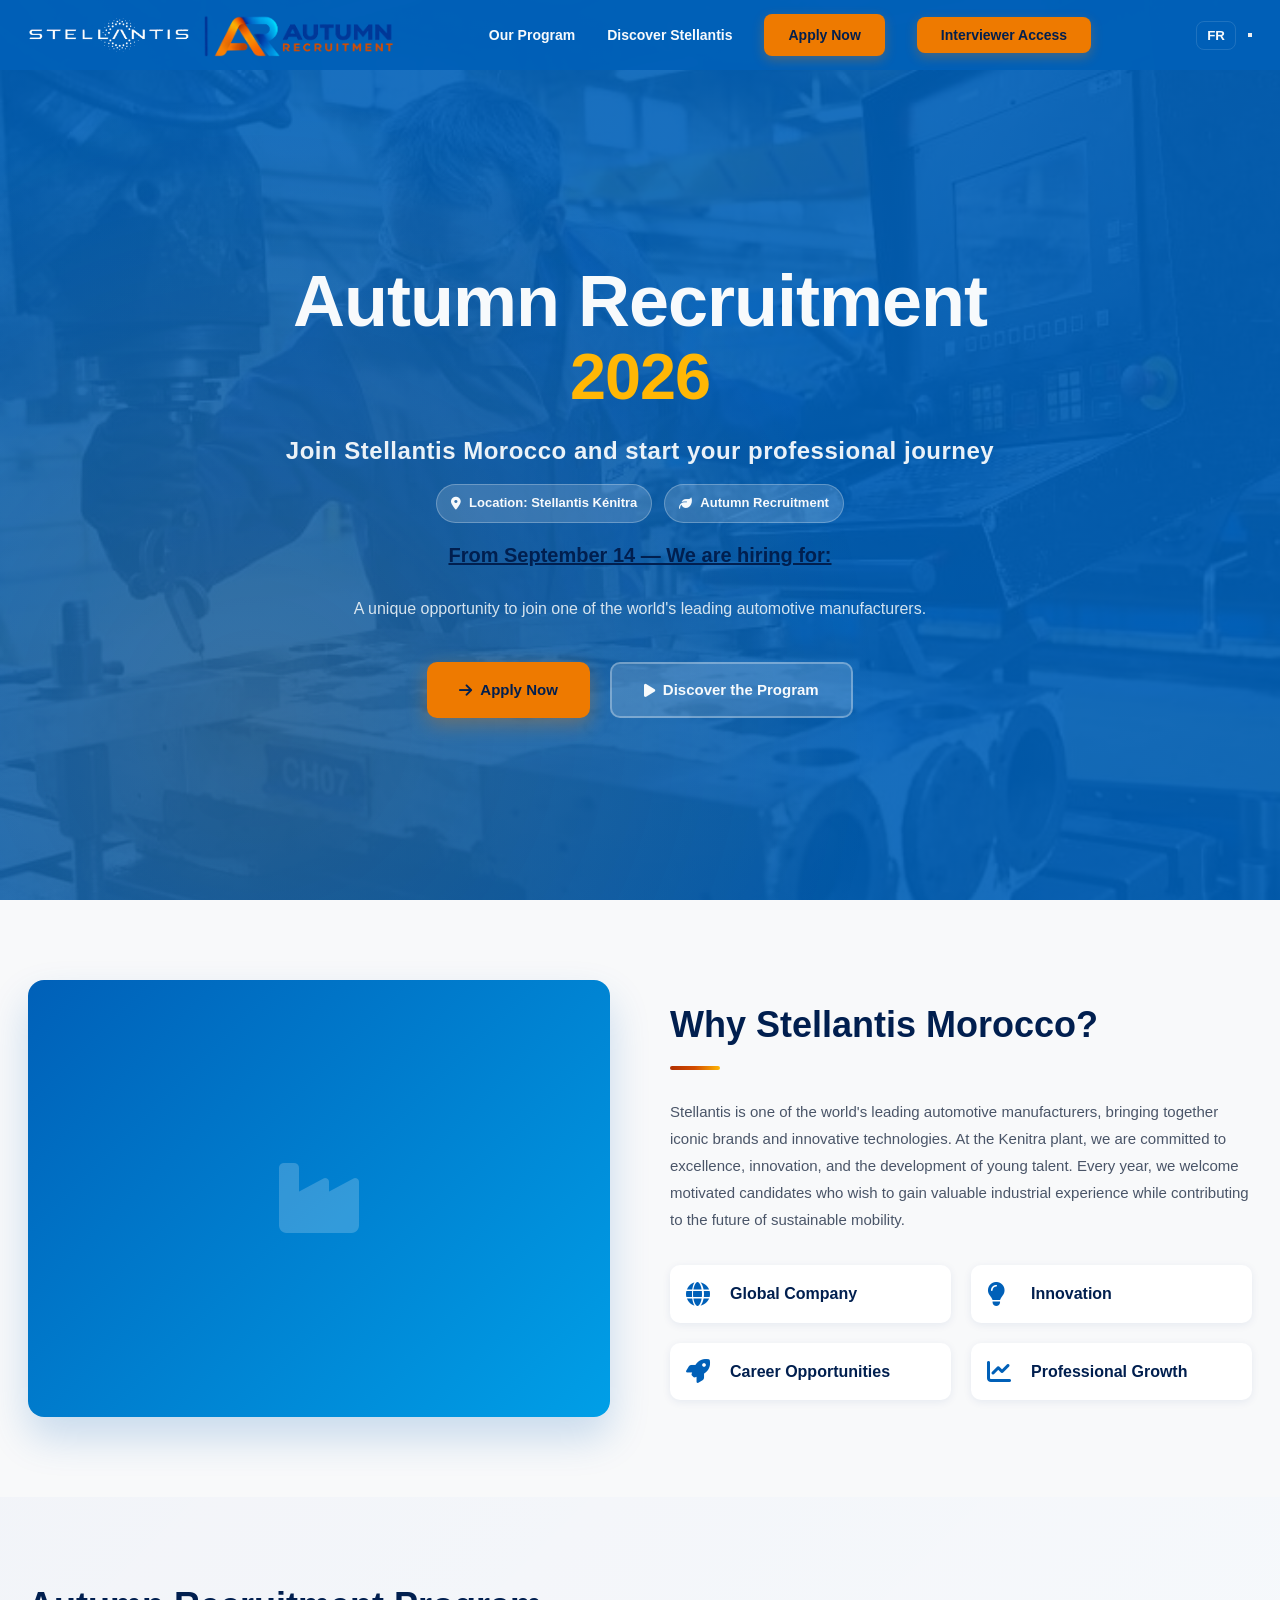
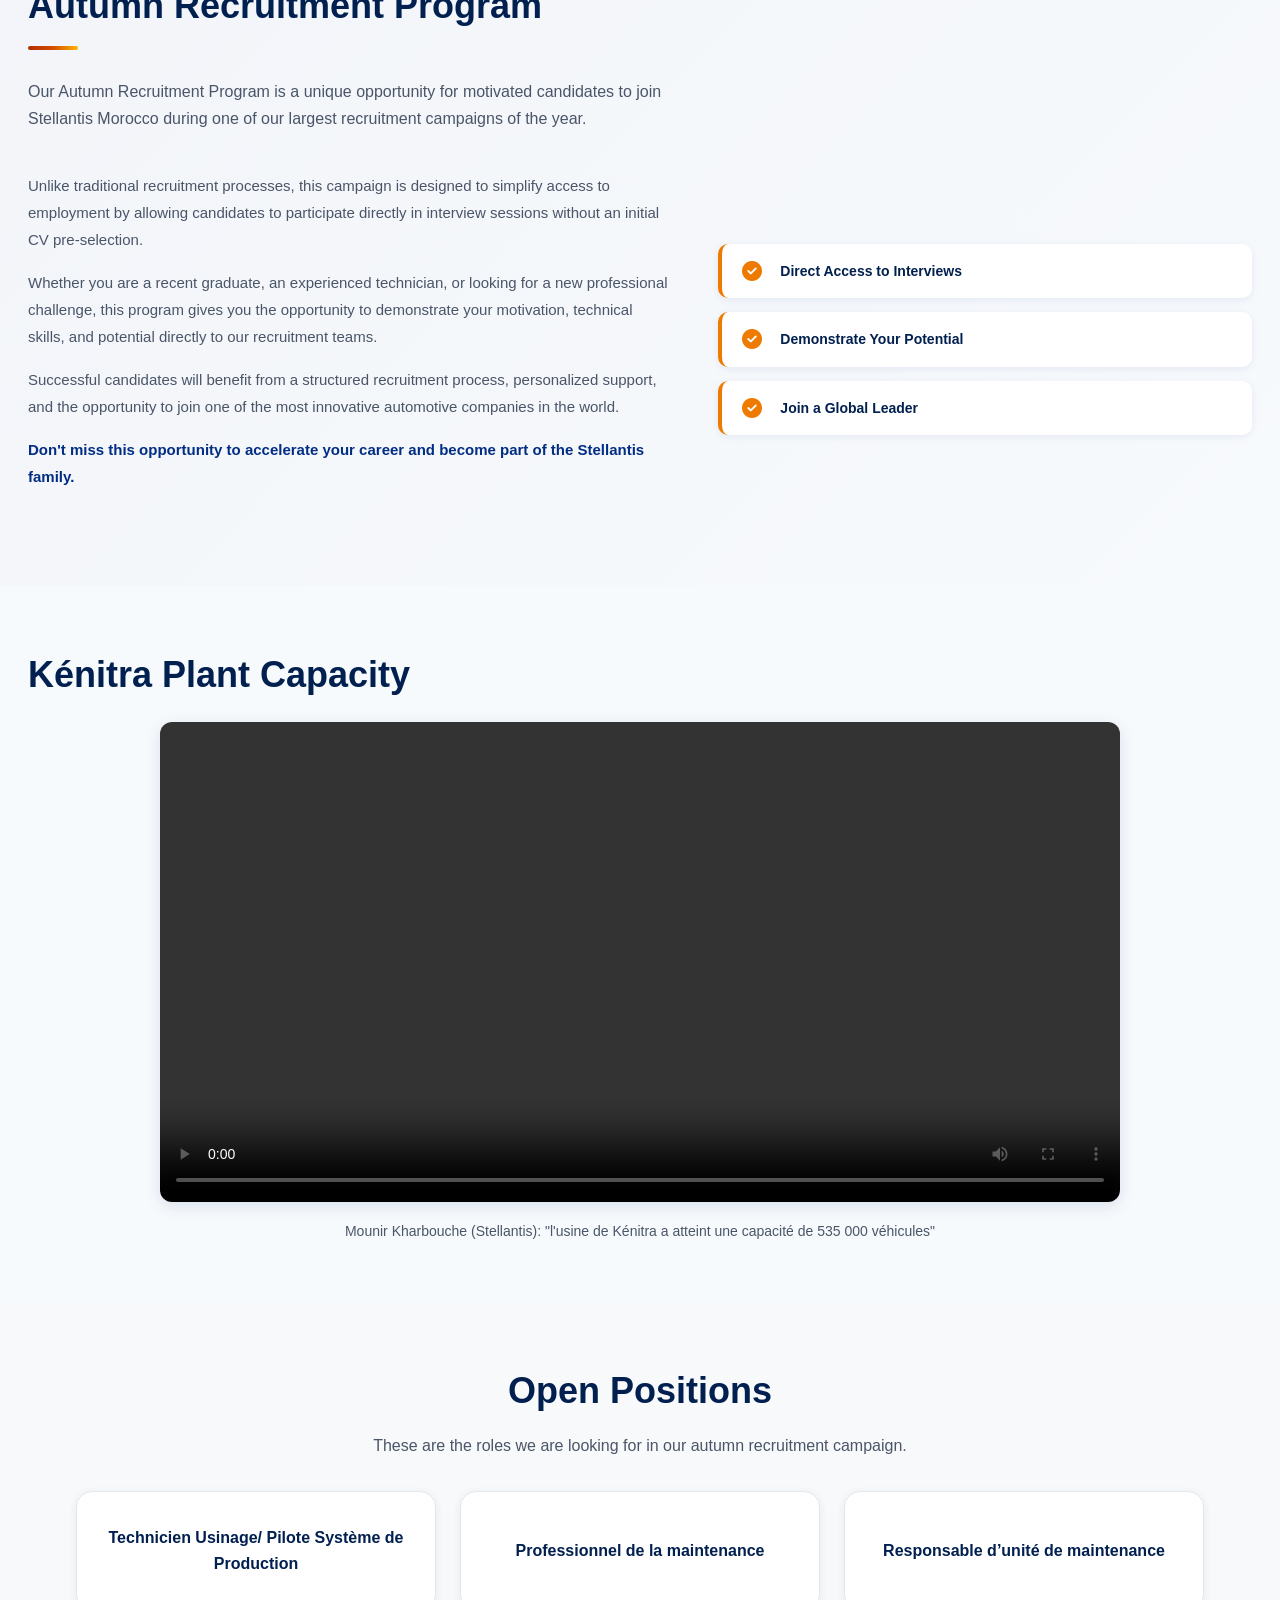
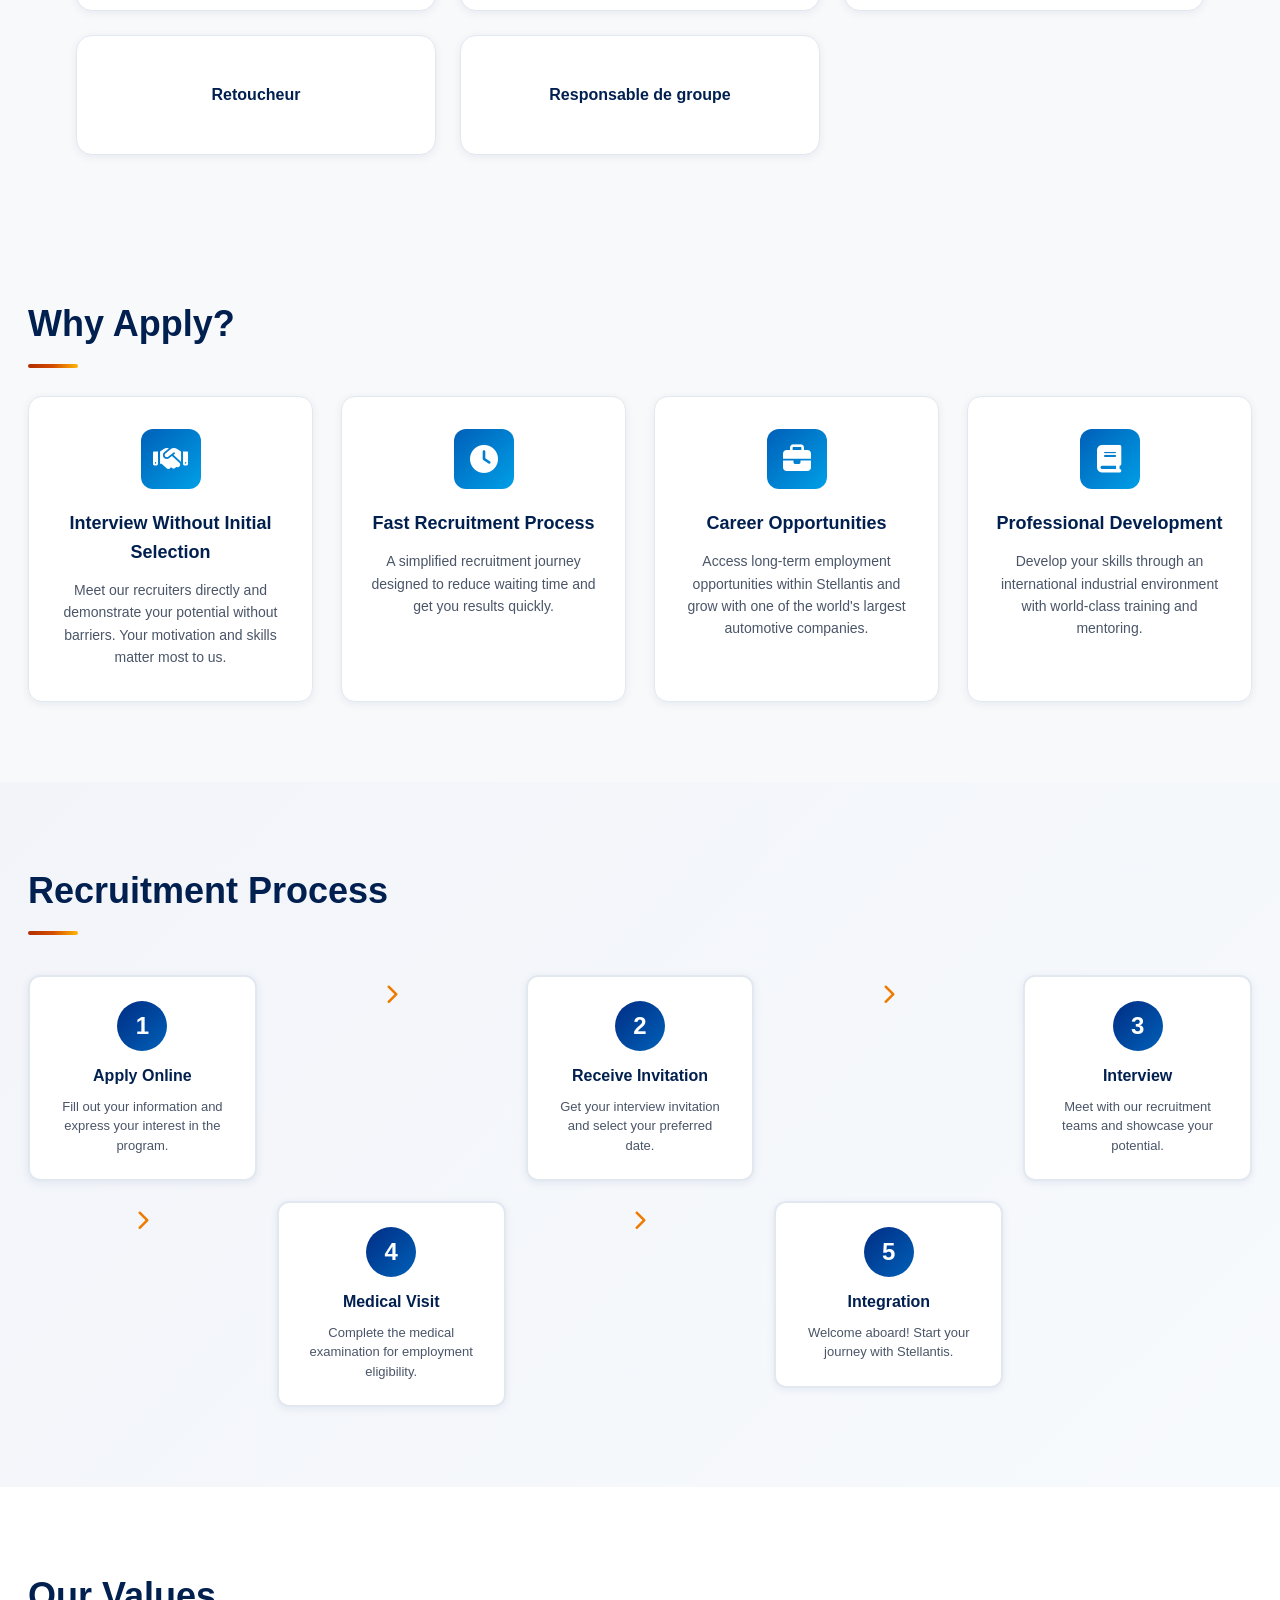
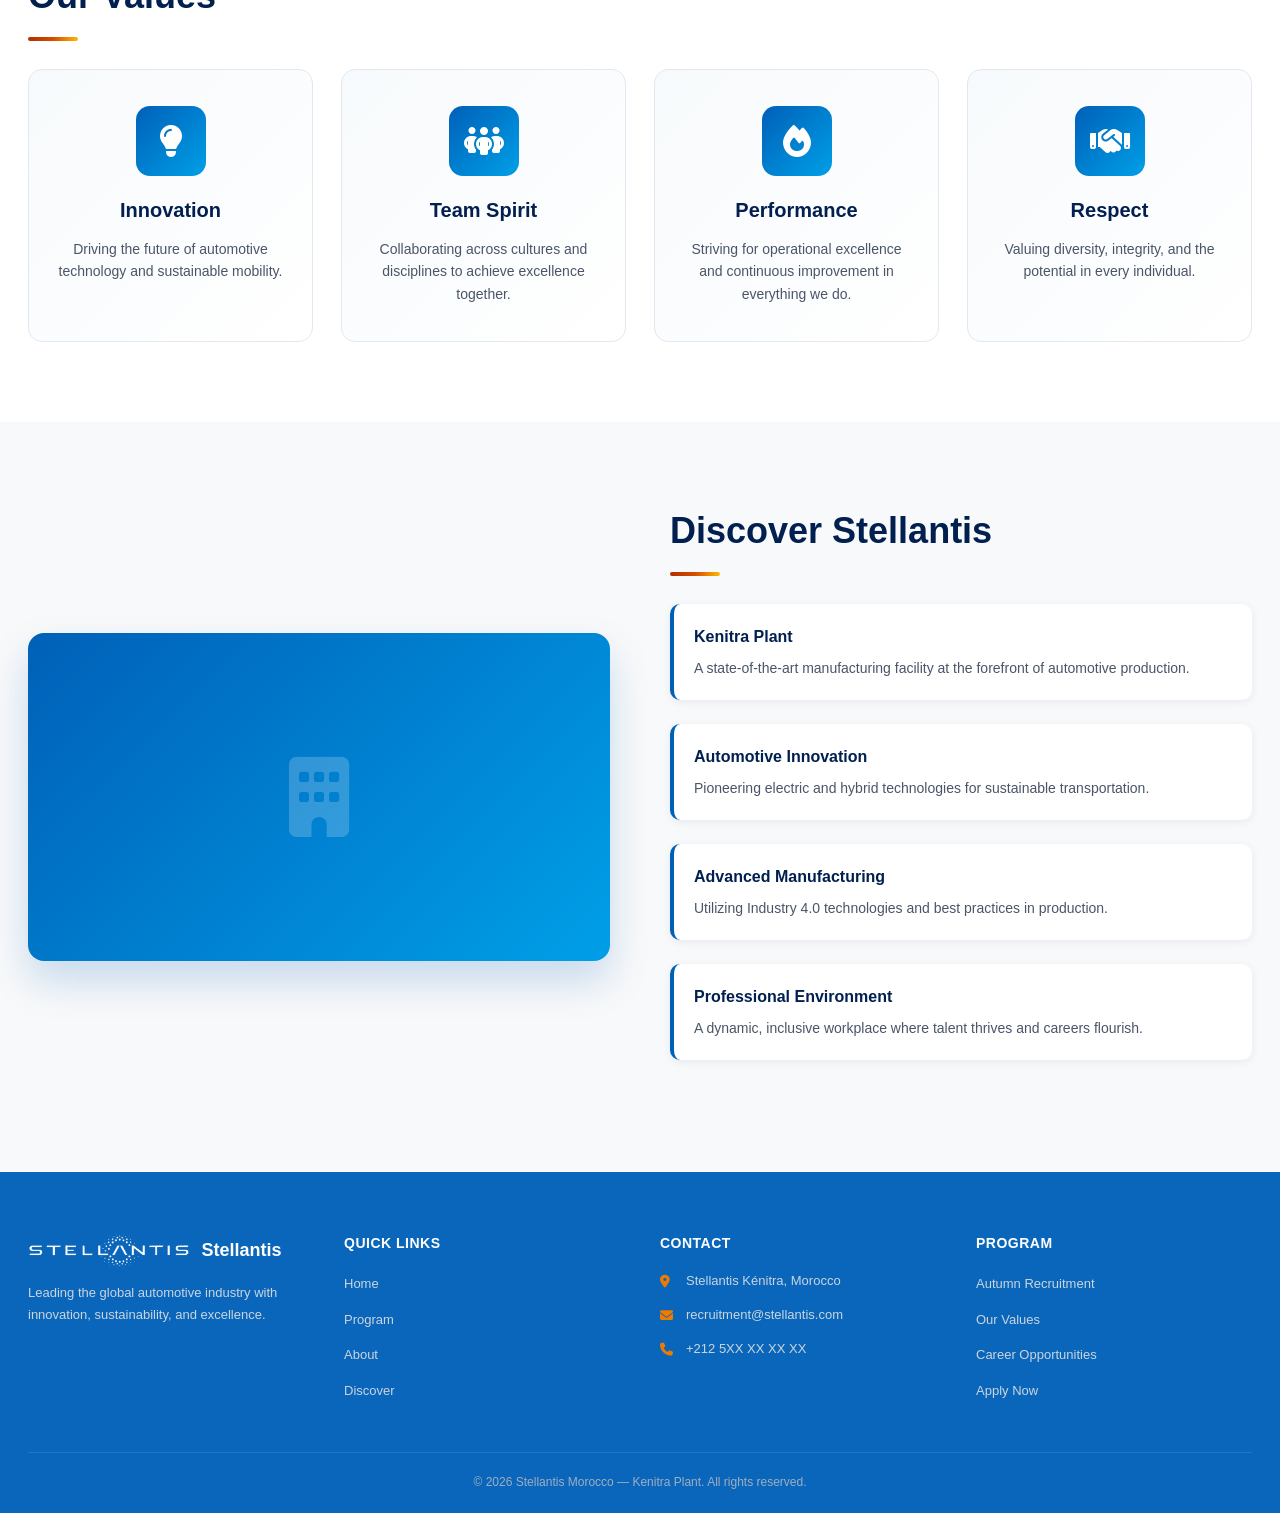
<file: index.html>
<!DOCTYPE html>
<html lang="en">
<head>
    <meta charset="UTF-8">
    <meta name="viewport" content="width=device-width, initial-scale=1.0">
    <title id="pageTitle">Autumn Recruitment 2026 — Stellantis Morocco</title>
    <link rel="stylesheet" href="https://cdnjs.cloudflare.com/ajax/libs/font-awesome/6.4.0/css/all.min.css">
    <link rel="stylesheet" href="style.css">
</head>
<body>
    <!-- Navbar -->
    <nav class="navbar" id="navbar">
        <div class="navbar-container">
            <a class="navbar-brand" href="#">
                <img src="assets/images/logoStell.png" alt="Stellantis logo" class="brand-image brand-image-stellantis">
                <img src="assets/images/home_logo.png" alt="Application logo" class="brand-image brand-image-app">
            </a>

            <div class="navbar-menu" id="navbarMenu" role="navigation" aria-label="Main Navigation">
                <a href="#program" class="nav-link" data-i18n="nav.program">Our Program</a>
                <a href="#stellantis" class="nav-link" data-i18n="nav.discover">Discover Stellantis</a>
                <a href="#positions-section" class="nav-link nav-button"><span data-i18n="nav.apply">Apply Now</span></a>
                <button type="button" id="techInterviewBtn" class="nav-link nav-button">Interviewer Access</button>
            </div>

            <div class="nav-actions">
                <button id="langToggle" class="lang-toggle" aria-label="Switch language">FR</button>
                <button type="button" id="hamburger" class="hamburger" aria-label="Toggle menu" aria-controls="navbarMenu" aria-expanded="false">
                    <span></span>
                    <span></span>
                    <span></span>
                </button>
            </div>
        </div>
    </nav>

    <!-- Hero Section -->
    <section class="hero" id="hero">
        <div class="hero-overlay"></div>
        <div class="hero-content">
            <h1 class="hero-title" id="heroTitle">Autumn Recruitment <span id="heroYear">2026</span></h1>
            <p class="hero-subtitle" data-i18n="hero.subtitle">Join Stellantis Morocco and start your professional journey</p>
            <div class="hero-meta">
                <span class="meta-pill"><i class="fas fa-map-marker-alt"></i> <span data-i18n="meta.location">Location: Stellantis Kénitra</span></span>
                <span class="meta-pill"><i class="fas fa-leaf"></i> <span data-i18n="meta.recruitment">Autumn Recruitment</span></span>
            </div>
            <p class="hero-announcement">
                <a id="announcement" href="#positions-section" data-i18n="announcement">From September 14 — We are hiring for:</a>
            </p>

            <p class="hero-description" data-i18n="hero.description">A unique opportunity to join one of the world's leading automotive manufacturers.</p>

                <div class="hero-buttons">
                <a href="#positions-section" class="btn btn-primary">
                    <i class="fas fa-arrow-right"></i> <span data-i18n="btn.apply">Apply Now</span>
                </a>
                <a href="#program" class="btn btn-secondary">
                    <i class="fas fa-play"></i> <span data-i18n="btn.discover">Discover the Program</span>
                </a>
            </div>
        </div>

        <!--<div class="scroll-indicator" id="scrollIndicator">
            <div class="mouse">
                <div class="wheel"></div>
            </div>
            <p>Scroll to explore</p>
        </div>-->
    </section>

    <!-- About Stellantis -->
    <section class="about-section" id="stellantis">
        <div class="container">
            <div class="about-grid">
                <div class="about-image">
                    <div class="image-placeholder">
                        <i class="fas fa-industry"></i>
                    </div>
                </div>

                <div class="about-content">
                    <h2 class="section-title" data-i18n="about.title">Why Stellantis Morocco?</h2>
                    <div class="title-bar"></div>
                    
                    <p class="about-text" data-i18n="about.text">
                        Stellantis is one of the world's leading automotive manufacturers, bringing together iconic brands and innovative technologies. At the Kenitra plant, we are committed to excellence, innovation, and the development of young talent. Every year, we welcome motivated candidates who wish to gain valuable industrial experience while contributing to the future of sustainable mobility.
                    </p>

                    <div class="about-highlights">
                        <div class="highlight-item">
                            <i class="fas fa-globe"></i>
                            <span data-i18n="about.highlight1">Global Company</span>
                        </div>
                        <div class="highlight-item">
                            <i class="fas fa-lightbulb"></i>
                            <span data-i18n="about.highlight2">Innovation</span>
                        </div>
                        <div class="highlight-item">
                            <i class="fas fa-rocket"></i>
                            <span data-i18n="about.highlight3">Career Opportunities</span>
                        </div>
                        <div class="highlight-item">
                            <i class="fas fa-chart-line"></i>
                            <span data-i18n="about.highlight4">Professional Growth</span>
                        </div>
                    </div>
                </div>
            </div>
        </div>
    </section>

    <!-- Autumn Recruitment Program -->
    <section class="program-section" id="program">
        <div class="container">
            <h2 class="section-title" data-i18n="program.title">Autumn Recruitment Program</h2>
            <div class="title-bar"></div>

            <p class="section-description" data-i18n="program.description">
                Our Autumn Recruitment Program is a unique opportunity for motivated candidates to join Stellantis Morocco during one of our largest recruitment campaigns of the year.
            </p>

            <div class="program-content">
                <div class="program-text">
                    <p>
                        Unlike traditional recruitment processes, this campaign is designed to simplify access to employment by allowing candidates to participate directly in interview sessions without an initial CV pre-selection.
                    </p>
                    <p>
                        Whether you are a recent graduate, an experienced technician, or looking for a new professional challenge, this program gives you the opportunity to demonstrate your motivation, technical skills, and potential directly to our recruitment teams.
                    </p>
                    <p>
                        Successful candidates will benefit from a structured recruitment process, personalized support, and the opportunity to join one of the most innovative automotive companies in the world.
                    </p>
                    <p style="font-weight: 600; color: #012D84;">
                        Don't miss this opportunity to accelerate your career and become part of the Stellantis family.
                    </p>
                </div>

                <div class="program-features">
                    <div class="feature-item">
                        <i class="fas fa-check-circle"></i>
                        <span data-i18n="program.feature1">Direct Access to Interviews</span>
                    </div>
            
                    <div class="feature-item">
                        <i class="fas fa-check-circle"></i>
                        <span data-i18n="program.feature3">Demonstrate Your Potential</span>
                    </div>
                    <div class="feature-item">
                        <i class="fas fa-check-circle"></i>
                        <span data-i18n="program.feature4">Join a Global Leader</span>
                    </div>
                </div>
            </div>
        </div>
    </section>

    <!-- Local Video Section -->
    <section class="video-section" id="video">
        <div class="container">
            <h2 class="section-title" data-i18n="video.title">Kénitra Plant Capacity</h2>
            <div class="video-wrap">
                <video controls playsinline preload="metadata" class="local-video">
                    <source src="assets/videos/kenitra_capacity.mp4" type="video/mp4">
                    Your browser does not support the video tag.
                </video>
            </div>
            <p class="video-caption" data-i18n="video.caption">Mounir Kharbouche (Stellantis) : "l'usine de Kénitra a atteint une capacité de 535 000 véhicules"</p>
        </div>
    </section>

    <!-- Positions Section -->
    <section class="positions-section" id="positions-section">
        <div class="container">
            <div class="positions-inner">
                <h2 class="section-title" data-i18n="positions.title">Open Positions</h2>
                <p class="section-description positions-description" data-i18n="positions.description">These are the roles we are looking for in our autumn recruitment campaign.</p>
                <ul class="positions" id="positions">
                    <li><a href="https://tally.so/r/RWKA6P" target="_blank" rel="noopener">Technicien Usinage/ Pilote Système de Production</a></li>
                    <li><a href="https://tally.so/r/kba24d" target="_blank" rel="noopener">Professionnel de la maintenance</a></li>
                    <li><a href="https://tally.so/r/Dq2joX" target="_blank" rel="noopener">Responsable d’unité de maintenance</a></li>
                    <li><a href="https://tally.so/r/jeDjr1" target="_blank" rel="noopener">Retoucheur</a></li>
                    <li><a href="https://tally.so/r/laDx2X" target="_blank" rel="noopener">Responsable de groupe</a></li>
                </ul>
            </div>
        </div>
    </section>

    <!-- Why Apply -->
    <section class="why-apply-section">
        <div class="container">
            <h2 class="section-title" data-i18n="why.title">Why Apply?</h2>
            <div class="title-bar"></div>

            <div class="cards-grid">
                <div class="benefit-card fade-up">
                    <div class="card-icon">
                        <i class="fas fa-handshake"></i>
                    </div>
                    <h3 data-i18n="why.card1.title">Interview Without Initial Selection</h3>
                    <p data-i18n="why.card1.text">Meet our recruiters directly and demonstrate your potential without barriers. Your motivation and skills matter most to us.</p>
                </div>

                <div class="benefit-card fade-up">
                    <div class="card-icon">
                        <i class="fas fa-clock"></i>
                    </div>
                    <h3 data-i18n="why.card2.title">Fast Recruitment Process</h3>
                    <p data-i18n="why.card2.text">A simplified recruitment journey designed to reduce waiting time and get you results quickly.</p>
                </div>

                <div class="benefit-card fade-up">
                    <div class="card-icon">
                        <i class="fas fa-briefcase"></i>
                    </div>
                    <h3 data-i18n="why.card3.title">Career Opportunities</h3>
                    <p data-i18n="why.card3.text">Access long-term employment opportunities within Stellantis and grow with one of the world's largest automotive companies.</p>
                </div>

                <div class="benefit-card fade-up">
                    <div class="card-icon">
                        <i class="fas fa-book"></i>
                    </div>
                    <h3 data-i18n="why.card4.title">Professional Development</h3>
                    <p data-i18n="why.card4.text">Develop your skills through an international industrial environment with world-class training and mentoring.</p>
                </div>
            </div>
        </div>
    </section>

    <!-- Recruitment Process -->
    <section class="process-section">
        <div class="container">
            <h2 class="section-title">Recruitment Process</h2>
            <div class="title-bar"></div>

            <div class="timeline">
                <div class="timeline-item fade-up">
                    <div class="timeline-number">1</div>
                    <div class="timeline-title" data-i18n="timeline.step1.title">Apply Online</div>
                    <p data-i18n="timeline.step1.text">Fill out your information and express your interest in the program.</p>
                </div>

                <div class="timeline-arrow">
                    <i class="fas fa-chevron-right"></i>
                </div>

                <div class="timeline-item fade-up">
                    <div class="timeline-number">2</div>
                    <div class="timeline-title" data-i18n="timeline.step2.title">Receive Invitation</div>
                    <p data-i18n="timeline.step2.text">Get your interview invitation and select your preferred date.</p>
                </div>

                <div class="timeline-arrow">
                    <i class="fas fa-chevron-right"></i>
                </div>

                <div class="timeline-item fade-up">
                    <div class="timeline-number">3</div>
                    <div class="timeline-title" data-i18n="timeline.step3.title">Interview</div>
                    <p data-i18n="timeline.step3.text">Meet with our recruitment teams and showcase your potential.</p>
                </div>

                <div class="timeline-arrow">
                    <i class="fas fa-chevron-right"></i>
                </div>

                <div class="timeline-item fade-up">
                    <div class="timeline-number">4</div>
                    <div class="timeline-title" data-i18n="timeline.step4.title">Medical Visit</div>
                    <p data-i18n="timeline.step4.text">Complete the medical examination for employment eligibility.</p>
                </div>

                <div class="timeline-arrow">
                    <i class="fas fa-chevron-right"></i>
                </div>

                <div class="timeline-item fade-up">
                    <div class="timeline-number">5</div>
                    <div class="timeline-title" data-i18n="timeline.step5.title">Integration</div>
                    <p data-i18n="timeline.step5.text">Welcome aboard! Start your journey with Stellantis.</p>
                </div>
            </div>
        </div>
    </section>

    <!-- Our Values -->
    <section class="values-section">
        <div class="container">
            <h2 class="section-title" data-i18n="values.title">Our Values</h2>
            <div class="title-bar"></div>

            <div class="values-grid">
                <div class="value-card fade-up">
                    <div class="value-icon">
                        <i class="fas fa-lightbulb"></i>
                    </div>
                    <h3 data-i18n="values.card1.title">Innovation</h3>
                    <p data-i18n="values.card1.text">Driving the future of automotive technology and sustainable mobility.</p>
                </div>

                <div class="value-card fade-up">
                    <div class="value-icon">
                        <i class="fas fa-people-group"></i>
                    </div>
                    <h3 data-i18n="values.card2.title">Team Spirit</h3>
                    <p data-i18n="values.card2.text">Collaborating across cultures and disciplines to achieve excellence together.</p>
                </div>

                <div class="value-card fade-up">
                    <div class="value-icon">
                        <i class="fas fa-fire"></i>
                    </div>
                    <h3 data-i18n="values.card3.title">Performance</h3>
                    <p data-i18n="values.card3.text">Striving for operational excellence and continuous improvement in everything we do.</p>
                </div>

                <div class="value-card fade-up">
                    <div class="value-icon">
                        <i class="fas fa-handshake"></i>
                    </div>
                    <h3 data-i18n="values.card4.title">Respect</h3>
                    <p data-i18n="values.card4.text">Valuing diversity, integrity, and the potential in every individual.</p>
                </div>
            </div>
        </div>
    </section>

    <!-- Discover Stellantis -->
    <section class="discover-section" id="discover">
        <div class="container">
            <div class="discover-grid">
                <div class="discover-image">
                    <div class="image-placeholder large">
                        <i class="fas fa-building"></i>
                    </div>
                </div>

                <div class="discover-content">
                    <h2 class="section-title" data-i18n="discover.title">Discover Stellantis</h2>
                    <div class="title-bar"></div>

                    <div class="discover-items">
                        <div class="discover-item">
                            <h4 data-i18n="discover.item1.title"><i class="fas fa-location-dot"></i> Kenitra Plant</h4>
                            <p data-i18n="discover.item1.text">A state-of-the-art manufacturing facility at the forefront of automotive production.</p>
                        </div>

                        <div class="discover-item">
                            <h4 data-i18n="discover.item2.title"><i class="fas fa-microchip"></i> Automotive Innovation</h4>
                            <p data-i18n="discover.item2.text">Pioneering electric and hybrid technologies for sustainable transportation.</p>
                        </div>

                        <div class="discover-item">
                            <h4 data-i18n="discover.item3.title"><i class="fas fa-cog"></i> Advanced Manufacturing</h4>
                            <p data-i18n="discover.item3.text">Utilizing Industry 4.0 technologies and best practices in production.</p>
                        </div>

                        <div class="discover-item">
                            <h4 data-i18n="discover.item4.title"><i class="fas fa-users"></i> Professional Environment</h4>
                            <p data-i18n="discover.item4.text">A dynamic, inclusive workplace where talent thrives and careers flourish.</p>
                        </div>
                    </div>

                   
                </div>
            </div>
        </div>
    </section>


    <!-- Footer -->
    <footer class="footer">
        <div class="container">
            <div class="footer-grid">
                <div class="footer-col">
                    <div class="footer-logo">
                        <img src="assets/images/logoStell.png" alt="Stellantis logo" class="brand-image">
                        <span>Stellantis</span>
                    </div>
                    <p data-i18n="footer.about">Leading the global automotive industry with innovation, sustainability, and excellence.</p>
                    <!--<div class="social-icons">
                        <a href="#"><i class="fab fa-facebook"></i></a>
                        <a href="#"><i class="fab fa-twitter"></i></a>
                        <a href="#"><i class="fab fa-linkedin"></i></a>
                        <a href="#"><i class="fab fa-instagram"></i></a>
                    </div>-->
                </div>

                <div class="footer-col">
                    <h4 data-i18n="footer.links">Quick Links</h4>
                    <ul>
                        <li><a href="#hero" data-i18n="footer.link.home">Home</a></li>
                        <li><a href="#program" data-i18n="footer.link.program">Program</a></li>
                        <li><a href="#stellantis" data-i18n="footer.link.about">About</a></li>
                        <li><a href="#discover" data-i18n="footer.link.discover">Discover</a></li>
                    </ul>
                </div>

                <div class="footer-col">
                    <h4 data-i18n="footer.contact">Contact</h4>
                    <div class="contact-info">
                        <p><i class="fas fa-map-marker-alt"></i> <span data-i18n="footer.contact.address">Stellantis Kénitra, Morocco</span></p>
                        <p><i class="fas fa-envelope"></i> <span data-i18n="footer.contact.email">recruitment@stellantis.com</span></p>
                        <p><i class="fas fa-phone"></i> <span data-i18n="footer.contact.phone">+212 5XX XX XX XX</span></p>
                    </div>
                </div>

                <div class="footer-col">
                    <h4 data-i18n="footer.program">Program</h4>
                    <ul>
                        <li><a href="#">Autumn Recruitment</a></li>
                        <li><a href="#">Our Values</a></li>
                        <li><a href="#">Career Opportunities</a></li>
                        <li><a href="#positions-section">Apply Now</a></li>
                    </ul>
                </div>
            </div>

            <div class="footer-bottom">
                <p data-i18n="footer.copyright">&copy; 2026 Stellantis Morocco — Kenitra Plant. All rights reserved.</p>
            </div>
        </div>
    </footer>

    <!-- Technical Interviewer Access Modal -->
    <div class="access-modal-overlay" id="accessModalOverlay">
        <div class="access-modal">
            <button type="button" class="access-modal-close" id="accessModalClose" aria-label="Close">&times;</button>
            <div class="access-modal-icon"><i class="fas fa-lock"></i></div>
            <h3 class="access-modal-title">Interviewer Access</h3>
            <p class="access-modal-text">Enter your access code to open the interview form.</p>
            <input type="text" inputmode="numeric" id="accessCodeInput" class="access-modal-input" placeholder="Access code" autocomplete="off">
            <p class="access-modal-error" id="accessModalError">Incorrect code, please try again.</p>
            <button type="button" class="btn btn-primary access-modal-submit" id="accessModalSubmit">Continue</button>
        </div>
    </div>

    <script src="script.js"></script>
</body>
</html>
</file>
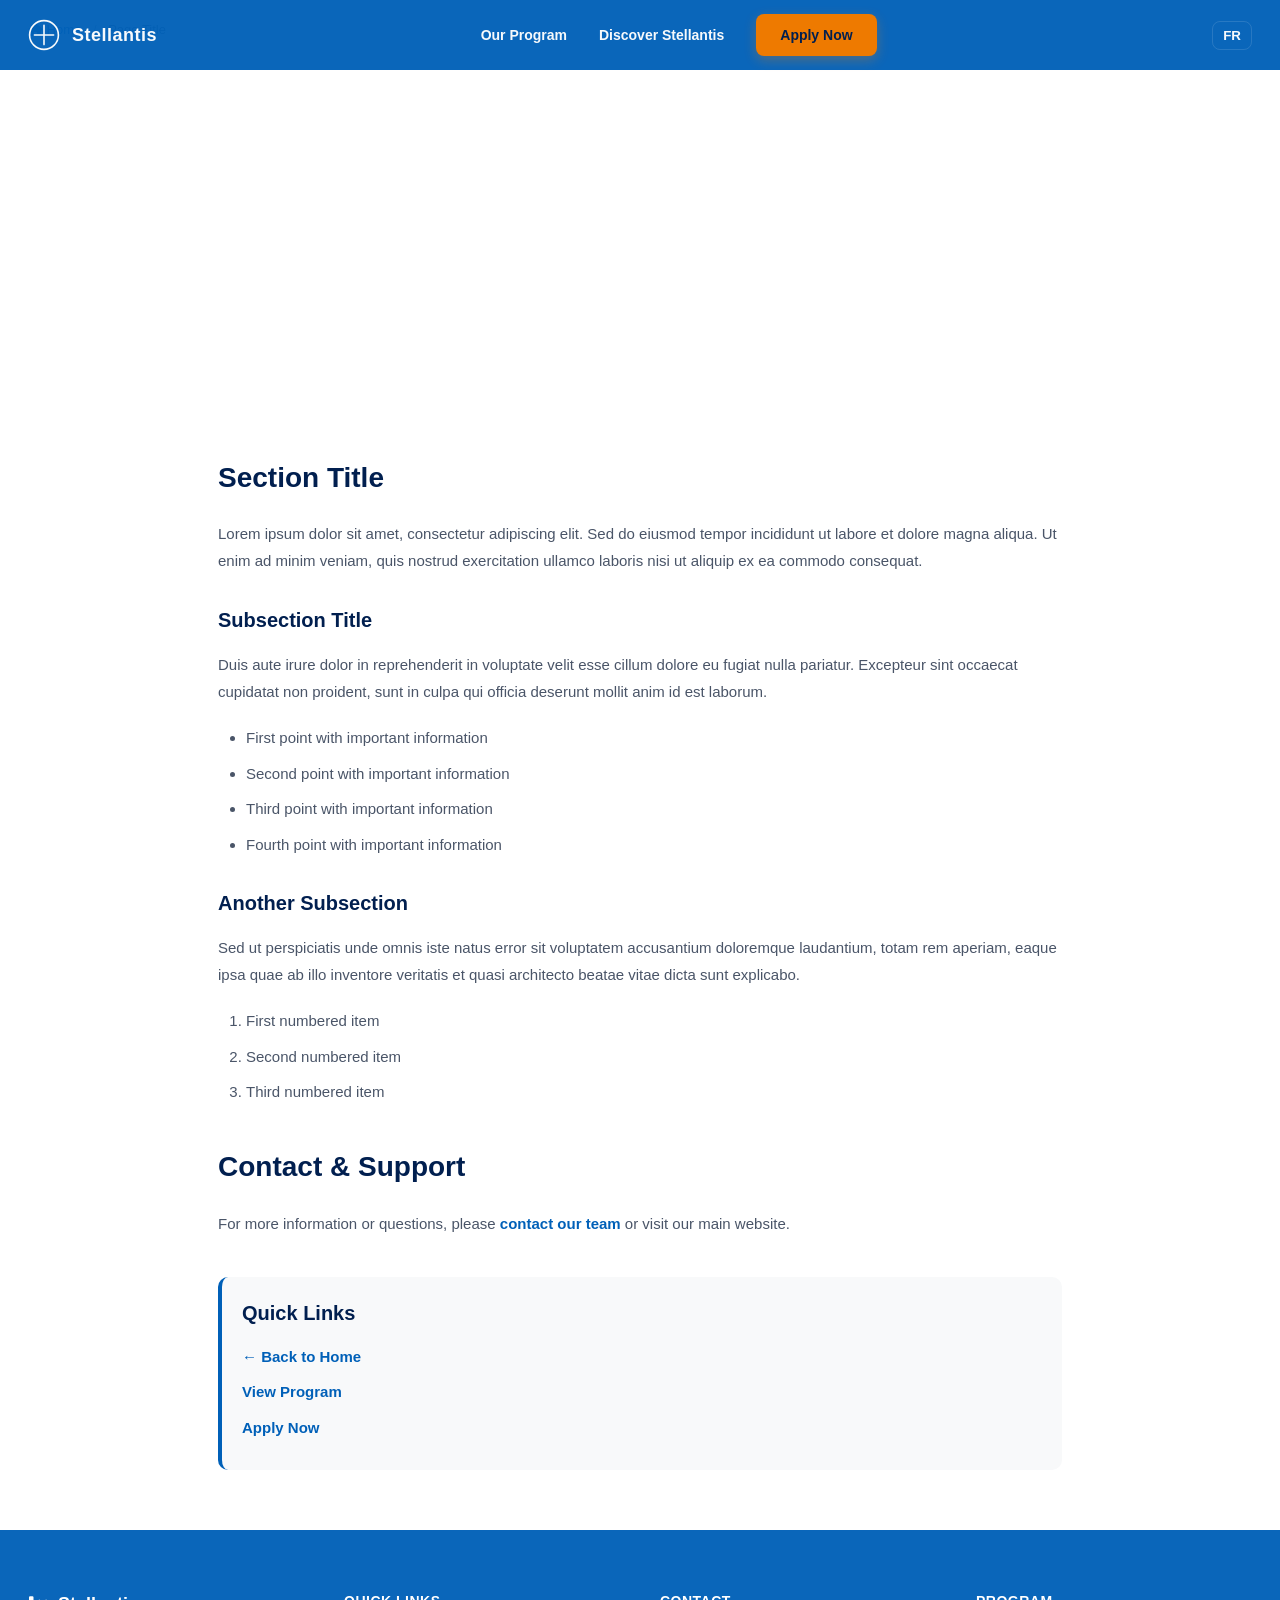
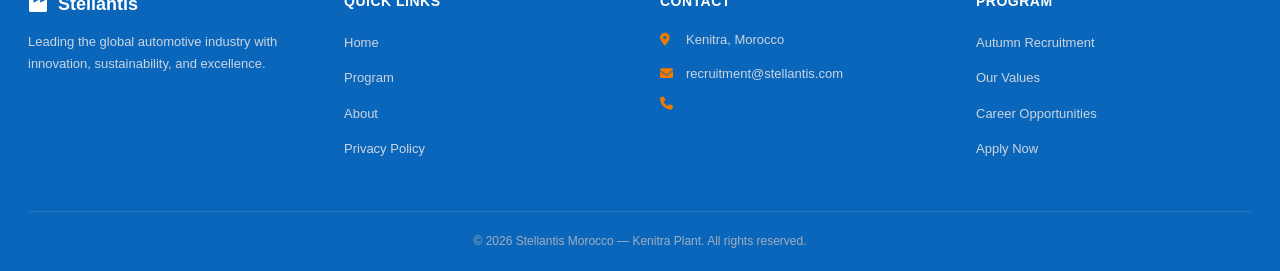
<file: page-template.html>
<!-- 
This is a template file for creating additional pages (Privacy Policy, Terms, etc.)
Copy this file and rename it (e.g., privacy.html, terms.html)
Update the page-specific content as needed
-->

<!DOCTYPE html>
<html lang="en">
<head>
    <meta charset="UTF-8">
    <meta name="viewport" content="width=device-width, initial-scale=1.0">
    <title>Page Title — Stellantis Morocco</title>
    <link rel="stylesheet" href="https://cdnjs.cloudflare.com/ajax/libs/font-awesome/6.4.0/css/all.min.css">
    <link rel="stylesheet" href="style.css">
    <style>
        .page-header {
            background: linear-gradient(135deg, var(--primary-dark) 0%, var(--primary-blue) 50%, var(--primary-teal) 100%);
            color: white;
            padding: 120px 28px 60px;
            text-align: center;
            margin-top: 70px;
        }

        .page-header h1 {
            font-size: 42px;
            font-weight: 800;
            margin-bottom: 12px;
        }

        .page-content {
            max-width: 900px;
            margin: 60px auto;
            padding: 0 28px;
        }

        .page-content h2 {
            font-size: 28px;
            font-weight: 800;
            color: var(--text-dark);
            margin: 40px 0 20px;
        }

        .page-content h3 {
            font-size: 20px;
            font-weight: 700;
            color: var(--text-dark);
            margin: 30px 0 15px;
        }

        .page-content p {
            font-size: 15px;
            color: var(--text-gray);
            line-height: 1.8;
            margin-bottom: 16px;
        }

        .page-content ul,
        .page-content ol {
            margin: 20px 0 20px 28px;
        }

        .page-content li {
            font-size: 15px;
            color: var(--text-gray);
            line-height: 1.7;
            margin-bottom: 10px;
        }

        .page-content a {
            color: var(--primary-blue);
            text-decoration: none;
            font-weight: 600;
            transition: color 0.3s ease;
        }

        .page-content a:hover {
            color: var(--teal-light);
            text-decoration: underline;
        }

        .breadcrumb {
            max-width: 1280px;
            margin: 0 auto;
            padding: 20px 28px 0;
            font-size: 13px;
            color: var(--text-gray);
        }

        .breadcrumb a {
            color: var(--primary-blue);
            text-decoration: none;
            transition: color 0.3s ease;
        }

        .breadcrumb a:hover {
            color: var(--teal-light);
        }

        .breadcrumb-separator {
            margin: 0 8px;
            color: var(--text-light);
        }
    </style>
</head>
<body>
    <!-- Navbar (same as index.html) -->
    <nav class="navbar" id="navbar">
        <div class="navbar-container">
            <a class="navbar-brand" href="#">
                <svg class="logo-icon" viewBox="0 0 40 40" fill="none" xmlns="http://www.w3.org/2000/svg">
                    <circle cx="20" cy="20" r="18" stroke="currentColor" stroke-width="2"/>
                    <path d="M20 8v24M8 20h24" stroke="currentColor" stroke-width="2" stroke-linecap="round"/>
                </svg>
                <span class="brand-text">Stellantis</span>
            </a>
            
            <div class="navbar-menu" id="navbarMenu">
                <a href="index.html#program" class="nav-link">Our Program</a>
                <a href="index.html#stellantis" class="nav-link">Discover Stellantis</a>
                <a href="https://forms.google.com/placeholder" target="_blank" class="nav-link nav-button">Apply Now</a>
            </div>

            <div class="nav-actions">
                <button id="langToggle" class="lang-toggle" aria-label="Switch language">FR</button>
                
            </div>
        </div>
    </nav>

    <!-- Breadcrumb -->
    <div class="breadcrumb">
        <a href="index.html"><i class="fas fa-home"></i> Home</a>
        <span class="breadcrumb-separator">/</span>
        <span>Page Title</span>
    </div>

    <!-- Page Header -->
    <div class="page-header">
        <h1>Page Title</h1>
        <p>Subtitle or description</p>
    </div>

    <!-- Main Content -->
    <main class="page-content">
        <h2>Section Title</h2>
        <p>
            Lorem ipsum dolor sit amet, consectetur adipiscing elit. Sed do eiusmod tempor incididunt ut labore et dolore magna aliqua. Ut enim ad minim veniam, quis nostrud exercitation ullamco laboris nisi ut aliquip ex ea commodo consequat.
        </p>

        <h3>Subsection Title</h3>
        <p>
            Duis aute irure dolor in reprehenderit in voluptate velit esse cillum dolore eu fugiat nulla pariatur. Excepteur sint occaecat cupidatat non proident, sunt in culpa qui officia deserunt mollit anim id est laborum.
        </p>

        <ul>
            <li>First point with important information</li>
            <li>Second point with important information</li>
            <li>Third point with important information</li>
            <li>Fourth point with important information</li>
        </ul>

        <h3>Another Subsection</h3>
        <p>
            Sed ut perspiciatis unde omnis iste natus error sit voluptatem accusantium doloremque laudantium, totam rem aperiam, eaque ipsa quae ab illo inventore veritatis et quasi architecto beatae vitae dicta sunt explicabo.
        </p>

        <ol>
            <li>First numbered item</li>
            <li>Second numbered item</li>
            <li>Third numbered item</li>
        </ol>

        <h2>Contact & Support</h2>
        <p>
            For more information or questions, please <a href="index.html#stellantis">contact our team</a> or visit our main website.
        </p>

        <div style="margin: 40px 0; padding: 20px; background: var(--light-gray); border-radius: 10px; border-left: 4px solid var(--primary-blue);">
            <h3 style="margin-top: 0;">Quick Links</h3>
            <ul style="margin: 0; list-style: none;">
                <li><a href="index.html">← Back to Home</a></li>
                <li><a href="index.html#program">View Program</a></li>
                <li><a href="https://forms.google.com/placeholder" target="_blank">Apply Now</a></li>
            </ul>
        </div>
    </main>

    <!-- Footer (same as index.html) -->
    <footer class="footer">
        <div class="container">
            <div class="footer-grid">
                <div class="footer-col">
                    <div class="footer-logo">
                        <i class="fas fa-industry"></i>
                        <span>Stellantis</span>
                    </div>
                    <p>Leading the global automotive industry with innovation, sustainability, and excellence.</p>
                    <!--<div class="social-icons">
                        <a href="#"><i class="fab fa-facebook"></i></a>
                        <a href="#"><i class="fab fa-twitter"></i></a>
                        <a href="#"><i class="fab fa-linkedin"></i></a>
                        <a href="#"><i class="fab fa-instagram"></i></a>
                    </div>-->
                </div>

                <div class="footer-col">
                    <h4>Quick Links</h4>
                    <ul>
                        <li><a href="index.html">Home</a></li>
                        <li><a href="index.html#program">Program</a></li>
                        <li><a href="index.html#stellantis">About</a></li>
                        <li><a href="#">Privacy Policy</a></li>
                    </ul>
                </div>

                <div class="footer-col">
                    <h4>Contact</h4>
                    <div class="contact-info">
                        <p><i class="fas fa-map-marker-alt"></i> Kenitra, Morocco</p>
                        <p><i class="fas fa-envelope"></i> recruitment@stellantis.com</p>
                        <p><i class="fas fa-phone"></i> </p>
                    </div>
                </div>

                <div class="footer-col">
                    <h4>Program</h4>
                    <ul>
                        <li><a href="index.html">Autumn Recruitment</a></li>
                        <li><a href="index.html">Our Values</a></li>
                        <li><a href="index.html">Career Opportunities</a></li>
                        <li><a href="https://forms.google.com/placeholder" target="_blank">Apply Now</a></li>
                    </ul>
                </div>
            </div>

            <div class="footer-bottom">
                <p>&copy; 2026 Stellantis Morocco — Kenitra Plant. All rights reserved.</p>
            </div>
        </div>
    </footer>

    <script src="script.js"></script>
</body>
</html>
</file>
<file: style.css>
/* Brand palette sampled from assets/images/home_logo.png.
   Blues carry structure (navbar, section gradients, footer);
   oranges carry interaction (buttons, hovers, icons, rules). */
:root {
    /* Blues — "AUTUMN" wordmark and the "R" of the monogram */
    --primary-dark: #012D84;
    --dark-navy: #003797;
    --primary-blue: #0060B8;
    --primary-sky: #009FE7;

    /* Oranges — "RECRUITMENT" wordmark and the "A" of the monogram */
    --accent-rust: #B02F00;
    --accent-orange: #D44D00;
    --accent-bright: #EE7A00;
    --accent-amber: #FFB705;

    --light-bg: #F7FAFC;
    --light-gray: #f8f9fa;
    --border-gray: #e2e8f0;
    --text-dark: #011F4F;
    --text-gray: #4a5568;
    --text-light: #8b95a1;
    --shadow-sm: 0 2px 8px rgba(1, 45, 132, 0.08);
    --shadow-md: 0 4px 16px rgba(1, 45, 132, 0.12);
    --shadow-lg: 0 8px 24px rgba(1, 45, 132, 0.15);
}

* {
    margin: 0;
    padding: 0;
    box-sizing: border-box;
}

html {
    scroll-behavior: smooth;
}

body {
    font-family: -apple-system, BlinkMacSystemFont, 'Segoe UI', Roboto, 'Helvetica Neue', Arial, sans-serif;
    color: var(--text-dark);
    line-height: 1.6;
    overflow-x: hidden;
}

.container {
    max-width: 1280px;
    margin: 0 auto;
    padding: 0 28px;
}

/* ============================================
   NAVBAR
   ============================================ */

.navbar {
    position: fixed;
    top: 0;
    left: 0;
    right: 0;
    height: 70px;
    background: rgba(0, 96, 184, 0.96);
    z-index: 1000;
    transition: all 0.4s ease;
    backdrop-filter: blur(0px);
}

.navbar.scrolled {
    background: rgba(0, 96, 184, 0.96);
    backdrop-filter: blur(0px);
    box-shadow: none;
}

.navbar-container {
    max-width: 1400px;
    margin: 0 auto;
    padding: 0 28px;
    height: 100%;
    display: flex;
    align-items: center;
    justify-content: space-between;
}

.nav-actions {
    display: flex;
    align-items: center;
    gap: 12px;
}

/* Local video styles */
.video-section {
    padding: 60px 0;
    background: var(--light-bg);
}
.video-wrap {
    max-width: 960px;
    margin: 18px auto;
    border-radius: 12px;
    overflow: hidden;
    box-shadow: var(--shadow-md);
}
.local-video {
    width: 100%;
    height: auto;
    display: block;
}
.video-caption {
    text-align: center;
    color: var(--text-gray);
    max-width: 960px;
    margin: 10px auto 0;
    font-size: 14px;
}


.navbar-brand {
    display: flex;
    align-items: center;
    gap: 12px;
    font-size: 18px;
    font-weight: 700;
    text-decoration: none;
    color: var(--light-bg);
    transition: color 0.3s ease;
}

.brand-image {
    display: block;
    max-height: 38px;
    width: auto;
    object-fit: contain;
}

.brand-image-app {
    max-height: 44px;
}

.navbar.scrolled .navbar-brand {
    color: var(--light-bg);
}

.navbar.scrolled .nav-link {
    color: var(--light-bg);
}

.navbar.scrolled .hamburger span {
    background: var(--light-bg);
}

.logo-icon {
    width: 32px;
    height: 32px;
    color: inherit;
}

.brand-text {
    letter-spacing: 0.5px;
}

.navbar-menu {
    display: flex;
    align-items: center;
    gap: 32px;
    list-style: none;
}

.navbar,
.navbar *,
.navbar-menu,
.navbar-menu *,
.navbar-menu a,
.navbar-menu span,
.navbar li,
.navbar-menu li {
    list-style: none !important;
}

.navbar::before,
.navbar::after,
.navbar-menu::before,
.navbar-menu::after,
.nav-link::before,
.nav-link::after,
.navbar li::marker,
.navbar-menu li::marker {
    content: none !important;
}

.nav-link {
    color: var(--light-bg);
    text-decoration: none;
    font-size: 14px;
    font-weight: 600;
    transition: color 0.3s ease, transform 0.2s ease;
    position: relative;
}

.navbar.scrolled .nav-link {
    color: var(--light-bg);
}

.nav-link:hover {
    color: var(--accent-amber);
    transform: translateY(-2px);
}

.nav-button {
    padding: 10px 24px;
    border-radius: 8px;
    background: var(--accent-bright);
    color: var(--text-dark) !important;
    font-weight: 700;
    border: none;
    cursor: pointer;
    transition: all 0.3s ease;
    box-shadow: 0 4px 12px rgba(238, 122, 0, 0.3);
}

.nav-button:hover {
    background: var(--accent-amber);
    box-shadow: 0 6px 16px rgba(238, 122, 0, 0.4);
    transform: translateY(-3px);
}

/* Language toggle */
.lang-toggle {
    background: transparent;
    color: var(--light-bg);
    border: 1px solid rgba(255,255,255,0.12);
    padding: 6px 10px;
    border-radius: 8px;
    font-weight: 700;
    cursor: pointer;
    margin-left: 12px;
}

/* Positions section */
.positions-section {
    padding: 60px 0;
    background: var(--light-gray);
}

.positions-inner {
    display: flex;
    flex-direction: column;
    align-items: center;
    text-align: center;
}

.hero .hero-announcement,
.positions-section .hero-announcement {
    margin: 0 auto 24px;
    color: var(--text-dark);
    font-size: 20px;
    font-weight: 800;
    text-align: center;
    width: 100%;
    max-width: 720px;
}

.hero-announcement a {
    color: inherit;
}

.positions-section .section-title {
    margin-bottom: 12px;
}

.positions-section .positions-description {
    margin-bottom: 30px;
    max-width: 720px;
    color: var(--text-gray);
    font-size: 16px;
    line-height: 1.8;
}

.positions-section .positions {
    list-style: none;
    display: grid;
    grid-template-columns: repeat(auto-fit, minmax(260px, 360px));
    justify-content: center;
    gap: 24px;
    margin: 0;
    padding: 0;
    width: 100%;
}

.positions-section .positions li {
    background: white;
    padding: 28px 20px;
    border-radius: 16px;
    color: var(--text-dark);
    font-weight: 700;
    border: 1px solid var(--border-gray);
    box-shadow: var(--shadow-sm);
    transition: all 0.3s ease;
    min-height: 120px;
    display: flex;
    align-items: center;
    justify-content: center;
    text-align: center;
}

.positions-section .positions li:hover {
    transform: translateY(-8px);
    box-shadow: var(--shadow-lg);
    border-color: var(--accent-bright);
}

.positions-section .positions li a {
    display: block;
    width: 100%;
    color: inherit;
    text-decoration: none;
}

}

.hamburger {
    display: none;
    flex-direction: column;
    cursor: pointer;
    background: transparent;
    border: none;
    gap: 5px;
}

.hamburger span {
    width: 25px;
    height: 3px;
    background: var(--light-bg);
    border-radius: 2px;
    transition: all 0.3s ease;
}

.navbar.scrolled .hamburger span {
    background: var(--text-dark);
}

.hamburger.active span:nth-child(1) {
    transform: rotate(45deg) translate(10px, 10px);
}

.hamburger.active span:nth-child(2) {
    opacity: 0;
}

.hamburger.active span:nth-child(3) {
    transform: rotate(-45deg) translate(7px, -7px);
}

/* ============================================
   HERO SECTION
   ============================================ */

.hero {
    position: relative;
    min-height: 100vh;
    display: flex;
    align-items: center;
    justify-content: center;
    padding: 80px 28px 0;
    background: rgba(0, 96, 184, 0.96);
    background-image: linear-gradient(rgba(0, 96, 184, 0.90), rgba(0, 96, 184, 0.90)), url('assets/images/background.jpg');
    background-position: center;
    background-size: cover;
    background-repeat: no-repeat;
    overflow: hidden;
}

.hero::before {
    content: '';
    position: absolute;
    inset: 0;
    background: transparent;
    z-index: 1;
}

.hero-overlay {
    position: absolute;
    inset: 0;
    background: radial-gradient(circle at 20% 80%, rgba(238, 122, 0, 0.15) 0%, transparent 50%);
    z-index: 2;
}

.hero-content {
    position: relative;
    z-index: 3;
    text-align: center;
    max-width: 800px;
    animation: fadeInUp 1s ease 0.3s both;
}

.hero-title {
    font-size: clamp(48px, 8vw, 72px);
    font-weight: 800;
    color: var(--light-bg);
    line-height: 1.1;
    margin-bottom: 20px;
    letter-spacing: -1px;
}

.hero-title span {
    color: var(--accent-amber);
    display: block;
    font-size: 0.9em;
}

.hero-subtitle {
    font-size: 24px;
    color: rgba(247, 250, 252, 0.95);
    font-weight: 600;
    margin-bottom: 14px;
    letter-spacing: 0.5px;
}

.hero-meta {
    display: flex;
    justify-content: center;
    flex-wrap: wrap;
    gap: 12px;
    margin-bottom: 16px;
}

.meta-pill {
    display: inline-flex;
    align-items: center;
    gap: 8px;
    padding: 8px 14px;
    border-radius: 999px;
    background: rgba(255, 255, 255, 0.16);
    border: 1px solid rgba(255, 255, 255, 0.25);
    color: var(--light-bg);
    font-size: 13px;
    font-weight: 700;
    backdrop-filter: blur(8px);
}

/* Featured post card sitting under the hero announcement */
.hero-position {
    display: flex;
    align-items: center;
    gap: 14px;
    max-width: 620px;
    margin: 0 auto 28px;
    padding: 16px 22px;
    border-radius: 14px;
    background: rgba(255, 255, 255, 0.95);
    border-left: 5px solid var(--accent-bright);
    color: var(--text-dark);
    font-size: 16px;
    font-weight: 800;
    line-height: 1.4;
    text-align: left;
    text-decoration: none;
    box-shadow: var(--shadow-md);
    transition: transform 0.3s ease, box-shadow 0.3s ease;
}

.hero-position:hover {
    transform: translateY(-4px);
    box-shadow: var(--shadow-lg);
}

.hero-position-icon,
.hero-position-arrow {
    color: var(--accent-orange);
    flex-shrink: 0;
}

.hero-position-icon {
    font-size: 18px;
}

.hero-position-arrow {
    margin-left: auto;
    transition: transform 0.3s ease;
}

.hero-position:hover .hero-position-arrow {
    transform: translateX(4px);
}

.hero-description {
    font-size: 16px;
    color: rgba(247, 250, 252, 0.85);
    max-width: 600px;
    margin: 0 auto 40px;
    line-height: 1.7;
}

.hero-buttons {
    display: flex;
    gap: 20px;
    justify-content: center;
    flex-wrap: wrap;
    animation: fadeInUp 1s ease 0.6s both;
}

.btn {
    display: inline-flex;
    align-items: center;
    gap: 8px;
    padding: 14px 32px;
    border-radius: 10px;
    font-size: 15px;
    font-weight: 700;
    text-decoration: none;
    border: none;
    cursor: pointer;
    transition: all 0.3s ease;
    position: relative;
    overflow: hidden;
}

.btn::before {
    content: '';
    position: absolute;
    top: 50%;
    left: 50%;
    width: 0;
    height: 0;
    border-radius: 50%;
    background: rgba(255, 255, 255, 0.3);
    transform: translate(-50%, -50%);
    transition: width 0.6s, height 0.6s;
    z-index: 0;
}

.btn:hover::before {
    width: 300px;
    height: 300px;
}

.btn > * {
    position: relative;
    z-index: 1;
}

.btn-primary {
    background: var(--accent-bright);
    color: var(--text-dark);
    box-shadow: 0 6px 20px rgba(238, 122, 0, 0.35);
}

.btn-primary:hover {
    background: var(--accent-amber);
    box-shadow: 0 10px 30px rgba(238, 122, 0, 0.45);
    transform: translateY(-4px);
}

.btn-secondary {
    background: rgba(255, 255, 255, 0.15);
    color: var(--light-bg);
    border: 2px solid rgba(255, 255, 255, 0.3);
    backdrop-filter: blur(10px);
}

.btn-secondary:hover {
    background: rgba(255, 255, 255, 0.25);
    border-color: var(--accent-amber);
    box-shadow: 0 8px 24px rgba(255, 183, 5, 0.2);
    transform: translateY(-4px);
}

.btn-light {
    background: var(--light-bg);
    color: var(--text-dark);
    box-shadow: 0 6px 20px rgba(0, 0, 0, 0.15);
}

.btn-light:hover {
    background: #ffffff;
    box-shadow: 0 10px 30px rgba(0, 0, 0, 0.2);
    transform: translateY(-4px);
}

.btn-large {
    padding: 18px 48px;
    font-size: 16px;
}

/* Scroll Indicator */

.scroll-indicator {
    position: absolute;
    bottom: 40px;
    left: 50%;
    transform: translateX(-50%);
    text-align: center;
    z-index: 3;
    animation: bounce 2s infinite;
}

.mouse {
    width: 30px;
    height: 50px;
    border: 2px solid rgba(247, 250, 252, 0.5);
    border-radius: 15px;
    display: flex;
    justify-content: center;
    padding: 8px 0;
    margin: 0 auto 12px;
}

.wheel {
    width: 4px;
    height: 8px;
    background: rgba(247, 250, 252, 0.5);
    border-radius: 2px;
    animation: wheel-scroll 1.5s infinite;
}

.scroll-indicator p {
    color: rgba(247, 250, 252, 0.7);
    font-size: 12px;
    font-weight: 600;
    letter-spacing: 1px;
}

/* ============================================
   SECTIONS
   ============================================ */

section {
    padding: 80px 0;
}

.section-title {
    font-size: 36px;
    font-weight: 800;
    color: var(--text-dark);
    margin-bottom: 12px;
}

.title-bar {
    width: 50px;
    height: 4px;
    background: linear-gradient(90deg, var(--accent-rust) 0%, var(--accent-orange) 50%, var(--accent-amber) 100%);
    border-radius: 2px;
    margin-bottom: 28px;
}

.section-description {
    font-size: 16px;
    color: var(--text-gray);
    max-width: 700px;
    margin-bottom: 40px;
    line-height: 1.7;
}

/* ============================================
   ABOUT SECTION
   ============================================ */

.about-section {
    background: var(--light-gray);
}

.about-grid {
    display: grid;
    grid-template-columns: 1fr 1fr;
    gap: 60px;
    align-items: center;
}

.about-image {
    animation: fadeIn 1s ease;
}

.image-placeholder {
    width: 100%;
    aspect-ratio: 4/3;
    background: linear-gradient(135deg, var(--primary-blue) 0%, var(--primary-sky) 100%);
    border-radius: 16px;
    display: flex;
    align-items: center;
    justify-content: center;
    font-size: 80px;
    color: rgba(255, 255, 255, 0.2);
    box-shadow: 0 20px 40px rgba(0, 96, 184, 0.2);
    transition: transform 0.4s ease, box-shadow 0.4s ease;
}

.image-placeholder:hover {
    transform: translateY(-8px) scale(1.02);
    box-shadow: 0 30px 60px rgba(0, 96, 184, 0.3);
}

.image-placeholder.large {
    aspect-ratio: 16/9;
}

.about-content {
    animation: fadeInUp 1s ease;
}

.about-text {
    font-size: 15px;
    color: var(--text-gray);
    line-height: 1.8;
    margin-bottom: 28px;
}

.about-highlights {
    display: grid;
    grid-template-columns: 1fr 1fr;
    gap: 20px;
    margin-top: 32px;
}

.highlight-item {
    display: flex;
    align-items: center;
    gap: 12px;
    padding: 16px;
    background: white;
    border-radius: 10px;
    box-shadow: var(--shadow-sm);
    transition: all 0.3s ease;
}

.highlight-item:hover {
    transform: translateY(-4px);
    box-shadow: var(--shadow-md);
}

.highlight-item i {
    font-size: 24px;
    color: var(--primary-blue);
    min-width: 32px;
}

.highlight-item span {
    font-weight: 600;
    color: var(--text-dark);
}

/* ============================================
   PROGRAM SECTION
   ============================================ */

.program-section {
    background: linear-gradient(135deg, rgba(1, 45, 132, 0.05) 0%, rgba(0, 96, 184, 0.03) 100%);
}

.program-content {
    display: grid;
    grid-template-columns: 1.2fr 1fr;
    gap: 50px;
    align-items: center;
}

.program-text {
    animation: fadeInUp 1s ease;
}

.program-text p {
    font-size: 15px;
    color: var(--text-gray);
    line-height: 1.8;
    margin-bottom: 16px;
}

.program-features {
    display: flex;
    flex-direction: column;
    gap: 14px;
    animation: fadeInUp 1s ease 0.2s both;
}

.feature-item {
    display: flex;
    align-items: center;
    gap: 14px;
    padding: 16px 20px;
    background: white;
    border-radius: 10px;
    border-left: 4px solid var(--accent-bright);
    box-shadow: var(--shadow-sm);
    transition: all 0.3s ease;
}

.feature-item:hover {
    transform: translateX(8px);
    box-shadow: var(--shadow-md);
}

.feature-item i {
    font-size: 20px;
    color: var(--accent-bright);
    min-width: 24px;
}

.feature-item span {
    font-weight: 600;
    color: var(--text-dark);
    font-size: 14px;
}

/* ============================================
   WHY APPLY SECTION
   ============================================ */

.why-apply-section {
    background: var(--light-gray);
}

.cards-grid {
    display: grid;
    grid-template-columns: repeat(auto-fit, minmax(280px, 1fr));
    gap: 28px;
}

.benefit-card {
    background: white;
    border-radius: 14px;
    padding: 32px 24px;
    box-shadow: var(--shadow-sm);
    border: 1px solid var(--border-gray);
    transition: all 0.4s cubic-bezier(0.34, 1.56, 0.64, 1);
    text-align: center;
}

.benefit-card:hover {
    transform: translateY(-12px);
    box-shadow: var(--shadow-lg);
    border-color: var(--accent-bright);
}

.card-icon {
    width: 60px;
    height: 60px;
    background: linear-gradient(135deg, var(--primary-blue) 0%, var(--primary-sky) 100%);
    border-radius: 12px;
    display: flex;
    align-items: center;
    justify-content: center;
    font-size: 28px;
    color: white;
    margin: 0 auto 20px;
    transition: transform 0.3s ease;
}

.benefit-card:hover .card-icon {
    transform: scale(1.1) rotate(5deg);
}

.benefit-card h3 {
    font-size: 18px;
    font-weight: 700;
    color: var(--text-dark);
    margin-bottom: 12px;
}

.benefit-card p {
    font-size: 14px;
    color: var(--text-gray);
    line-height: 1.6;
}

/* ============================================
   PROCESS SECTION
   ============================================ */

.process-section {
    background: linear-gradient(135deg, rgba(1, 45, 132, 0.05) 0%, rgba(0, 96, 184, 0.03) 100%);
}

.timeline {
    display: grid;
    grid-template-columns: repeat(auto-fit, minmax(200px, 1fr));
    gap: 20px;
    align-items: start;
    margin-top: 40px;
}

.timeline-arrow {
    display: none;
    align-items: center;
    justify-content: center;
    color: var(--accent-bright);
    font-size: 20px;
}

@media (min-width: 1024px) {
    .timeline {
        grid-template-columns: repeat(5, 1fr);
    }

    .timeline-arrow {
        display: flex;
        height: 40px;
    }
}

.timeline-item {
    background: white;
    border-radius: 12px;
    padding: 24px;
    box-shadow: var(--shadow-sm);
    border: 2px solid var(--border-gray);
    position: relative;
    transition: all 0.3s ease;
    text-align: center;
}

.timeline-item:hover {
    border-color: var(--accent-bright);
    box-shadow: var(--shadow-md);
    transform: translateY(-6px);
}

.timeline-number {
    width: 50px;
    height: 50px;
    background: linear-gradient(135deg, var(--primary-dark) 0%, var(--primary-blue) 100%);
    color: white;
    border-radius: 50%;
    display: flex;
    align-items: center;
    justify-content: center;
    font-size: 24px;
    font-weight: 800;
    margin: 0 auto 12px;
}

.timeline-title {
    font-size: 16px;
    font-weight: 700;
    color: var(--text-dark);
    margin-bottom: 8px;
}

.timeline-item p {
    font-size: 13px;
    color: var(--text-gray);
    line-height: 1.5;
}

/* ============================================
   VALUES SECTION
   ============================================ */

.values-section {
    background: white;
}

.values-grid {
    display: grid;
    grid-template-columns: repeat(auto-fit, minmax(240px, 1fr));
    gap: 28px;
}

.value-card {
    background: linear-gradient(135deg, var(--light-bg) 0%, white 100%);
    border-radius: 14px;
    padding: 36px 28px;
    border: 1px solid var(--border-gray);
    text-align: center;
    transition: all 0.4s ease;
}

.value-card:hover {
    transform: translateY(-10px);
    box-shadow: var(--shadow-lg);
    border-color: var(--accent-bright);
}

.value-icon {
    width: 70px;
    height: 70px;
    background: linear-gradient(135deg, var(--primary-blue) 0%, var(--primary-sky) 100%);
    border-radius: 14px;
    display: flex;
    align-items: center;
    justify-content: center;
    font-size: 32px;
    color: white;
    margin: 0 auto 18px;
    transition: all 0.3s ease;
}

.value-card:hover .value-icon {
    transform: scale(1.15) rotateY(10deg);
}

.value-card h3 {
    font-size: 20px;
    font-weight: 700;
    color: var(--text-dark);
    margin-bottom: 12px;
}

.value-card p {
    font-size: 14px;
    color: var(--text-gray);
    line-height: 1.6;
}

/* ============================================
   DISCOVER SECTION
   ============================================ */

.discover-section {
    background: var(--light-gray);
}

.discover-grid {
    display: grid;
    grid-template-columns: 1fr 1fr;
    gap: 60px;
    align-items: center;
}

.discover-content {
    animation: fadeInUp 1s ease;
}

.discover-items {
    display: flex;
    flex-direction: column;
    gap: 24px;
    margin-bottom: 32px;
}

.discover-item {
    padding: 20px;
    background: white;
    border-radius: 10px;
    border-left: 4px solid var(--primary-blue);
    box-shadow: var(--shadow-sm);
    transition: all 0.3s ease;
}

.discover-item:hover {
    border-left-color: var(--accent-bright);
    transform: translateX(8px);
    box-shadow: var(--shadow-md);
}

.discover-item h4 {
    font-size: 16px;
    font-weight: 700;
    color: var(--text-dark);
    margin-bottom: 8px;
    display: flex;
    align-items: center;
    gap: 10px;
}

.discover-item h4 i {
    color: var(--primary-blue);
    font-size: 18px;
}

.discover-item p {
    font-size: 14px;
    color: var(--text-gray);
    line-height: 1.6;
}

/* ============================================
   CTA SECTION
   ============================================ */

.cta-section {
    background: linear-gradient(135deg, var(--primary-dark) 0%, var(--primary-blue) 50%, var(--primary-sky) 100%);
    color: white;
    position: relative;
    overflow: hidden;
}

.cta-section::before {
    content: '';
    position: absolute;
    inset: 0;
    background: radial-gradient(circle at 20% 80%, rgba(238, 122, 0, 0.2) 0%, transparent 50%);
    pointer-events: none;
}

.cta-content {
    position: relative;
    z-index: 1;
    text-align: center;
    max-width: 600px;
    margin: 0 auto;
    animation: fadeInUp 1s ease;
}

.cta-content h2 {
    font-size: 42px;
    font-weight: 800;
    margin-bottom: 16px;
    line-height: 1.2;
}

.cta-content p {
    font-size: 16px;
    opacity: 0.95;
    margin-bottom: 32px;
    line-height: 1.6;
}

/* ============================================
   FOOTER
   ============================================ */

.footer {
    background: rgba(0, 96, 184, 0.96);
    color: #F7FAFC;
    padding: 60px 0 20px;
}

.footer-grid {
    display: grid;
    grid-template-columns: repeat(auto-fit, minmax(250px, 1fr));
    gap: 40px;
    margin-bottom: 40px;
}

.footer-col h4 {
    font-size: 14px;
    font-weight: 800;
    text-transform: uppercase;
    color: white;
    margin-bottom: 16px;
    letter-spacing: 0.5px;
}

.footer-logo {
    display: flex;
    align-items: center;
    gap: 10px;
    font-size: 18px;
    font-weight: 700;
    color: white;
    margin-bottom: 12px;
}

.footer-col p {
    font-size: 13px;
    line-height: 1.7;
    margin-bottom: 16px;
    color: #cbd5e0;
}

.footer-col ul {
    list-style: none;
}

.footer-col ul li {
    margin-bottom: 10px;
}

.footer-col ul li a {
    color: #cbd5e0;
    text-decoration: none;
    font-size: 13px;
    transition: color 0.3s ease;
}

.footer-col ul li a:hover {
    color: var(--accent-bright);
}

.social-icons {
    display: flex;
    gap: 12px;
    margin-top: 16px;
}

.social-icons a {
    width: 36px;
    height: 36px;
    background: rgba(255, 183, 5, 0.1);
    border-radius: 8px;
    display: flex;
    align-items: center;
    justify-content: center;
    color: var(--accent-bright);
    text-decoration: none;
    transition: all 0.3s ease;
    border: 1px solid rgba(255, 183, 5, 0.2);
}

.social-icons a:hover {
    background: var(--accent-bright);
    color: var(--text-dark);
    transform: translateY(-3px);
}

.contact-info {
    display: flex;
    flex-direction: column;
    gap: 12px;
}

.contact-info p {
    font-size: 13px;
    display: flex;
    align-items: center;
    gap: 10px;
    margin: 0;
}

.contact-info i {
    color: var(--accent-bright);
    width: 16px;
}

.footer-bottom {
    padding-top: 20px;
    border-top: 1px solid rgba(255, 255, 255, 0.1);
    text-align: center;
}

.footer-bottom p {
    font-size: 12px;
    color: #a0aec0;
    margin: 0;
}

/* ============================================
   ANIMATIONS
   ============================================ */

@keyframes fadeInUp {
    from {
        opacity: 0;
        transform: translateY(30px);
    }
    to {
        opacity: 1;
        transform: translateY(0);
    }
}

@keyframes fadeIn {
    from {
        opacity: 0;
    }
    to {
        opacity: 1;
    }
}

@keyframes bounce {
    0%, 20%, 50%, 80%, 100% {
        transform: translateX(-50%) translateY(0);
    }
    40% {
        transform: translateX(-50%) translateY(-10px);
    }
    60% {
        transform: translateX(-50%) translateY(-5px);
    }
}

@keyframes wheel-scroll {
    0% {
        opacity: 1;
        transform: translateY(-8px);
    }
    100% {
        opacity: 0;
        transform: translateY(8px);
    }
}

.fade-up {
    opacity: 0;
    transform: translateY(30px);
    transition: opacity 0.6s ease, transform 0.6s ease;
}

.fade-up.in-view {
    opacity: 1;
    transform: translateY(0);
}

/* ============================================
   RESPONSIVE DESIGN
   ============================================ */

@media (max-width: 1024px) {
    .section-title {
        font-size: 28px;
    }

    .about-grid,
    .program-content,
    .discover-grid {
        grid-template-columns: 1fr;
    }

    .hero-title {
        font-size: 42px;
    }

    .hero-subtitle {
        font-size: 18px;
    }

    .cta-content h2 {
        font-size: 32px;
    }
}

@media (max-width: 768px) {
    .navbar-menu {
        display: none;
    }

    .hamburger {
        display: flex;
    }

    .section-title {
        font-size: 24px;
    }

    .hero-buttons {
        gap: 12px;
    }

    .btn {
        padding: 12px 24px;
        font-size: 14px;
    }

    .hero-title {
        font-size: 32px;
    }

    .hero-subtitle {
        font-size: 16px;
    }

    .hero-description {
        font-size: 14px;
    }

    section {
        padding: 60px 0;
    }

    .about-highlights {
        grid-template-columns: 1fr;
    }

    .cards-grid {
        grid-template-columns: 1fr;
    }

    .benefit-card {
        padding: 24px;
    }

    .timeline {
        grid-template-columns: 1fr;
    }

    .timeline-arrow {
        display: none !important;
    }

    .discover-items {
        gap: 16px;
    }

    .footer-grid {
        grid-template-columns: 1fr;
        gap: 24px;
    }

    .cta-content h2 {
        font-size: 24px;
    }
}

@media (max-width: 480px) {
    .container {
        padding: 0 16px;
    }

    .section-title {
        font-size: 20px;
    }

    .hero {
        padding: 70px 16px 0;
    }

    .hero-title {
        font-size: 24px;
    }

    .hero-subtitle {
        font-size: 14px;
    }

    .hero-description {
        font-size: 13px;
    }

    .btn {
        padding: 10px 20px;
        font-size: 13px;
    }

    .section-description {
        font-size: 14px;
    }

    .navbar-container {
        padding: 0 16px;
    }

    .about-text {
        font-size: 14px;
    }

    .program-text p {
        font-size: 14px;
    }

    .discover-item h4 {
        font-size: 15px;
    }

    .discover-item p {
        font-size: 13px;
    }
}

/* ============================================
   Technical Interviewer Access Modal
============================================ */

.access-modal-overlay {
    display: none;
    position: fixed;
    inset: 0;
    background: rgba(1, 45, 132, 0.55);
    backdrop-filter: blur(4px);
    align-items: center;
    justify-content: center;
    z-index: 2000;
    padding: 20px;
}

.access-modal-overlay.active {
    display: flex;
}

.access-modal {
    position: relative;
    width: 100%;
    max-width: 340px;
    background: #fff;
    border-radius: 14px;
    padding: 32px 28px 28px;
    text-align: center;
    box-shadow: 0 20px 60px rgba(1, 45, 132, 0.3);
    animation: accessModalPop 0.25s ease;
}

@keyframes accessModalPop {
    from { opacity: 0; transform: translateY(10px) scale(0.97); }
    to { opacity: 1; transform: translateY(0) scale(1); }
}

.access-modal-close {
    position: absolute;
    top: 10px;
    right: 12px;
    background: none;
    border: none;
    font-size: 22px;
    line-height: 1;
    color: var(--text-gray);
    cursor: pointer;
}

.access-modal-close:hover {
    color: var(--text-dark);
}

.access-modal-icon {
    width: 48px;
    height: 48px;
    margin: 0 auto 14px;
    border-radius: 50%;
    background: var(--light-bg);
    color: var(--primary-blue);
    display: flex;
    align-items: center;
    justify-content: center;
    font-size: 18px;
}

.access-modal-title {
    font-size: 18px;
    font-weight: 800;
    color: var(--text-dark);
    margin-bottom: 6px;
}

.access-modal-text {
    font-size: 13px;
    color: var(--text-gray);
    margin-bottom: 18px;
}

.access-modal-input {
    width: 100%;
    padding: 12px 14px;
    border: 1px solid #e2e8f0;
    border-radius: 8px;
    font-size: 15px;
    text-align: center;
    letter-spacing: 2px;
    margin-bottom: 8px;
}

.access-modal-input:focus {
    outline: none;
    border-color: var(--primary-blue);
}

.access-modal-error {
    display: none;
    color: #e53e3e;
    font-size: 12px;
    margin-bottom: 8px;
}

.access-modal-error.show {
    display: block;
}

.access-modal-submit {
    width: 100%;
    justify-content: center;
    margin-top: 6px;
}
</file>
